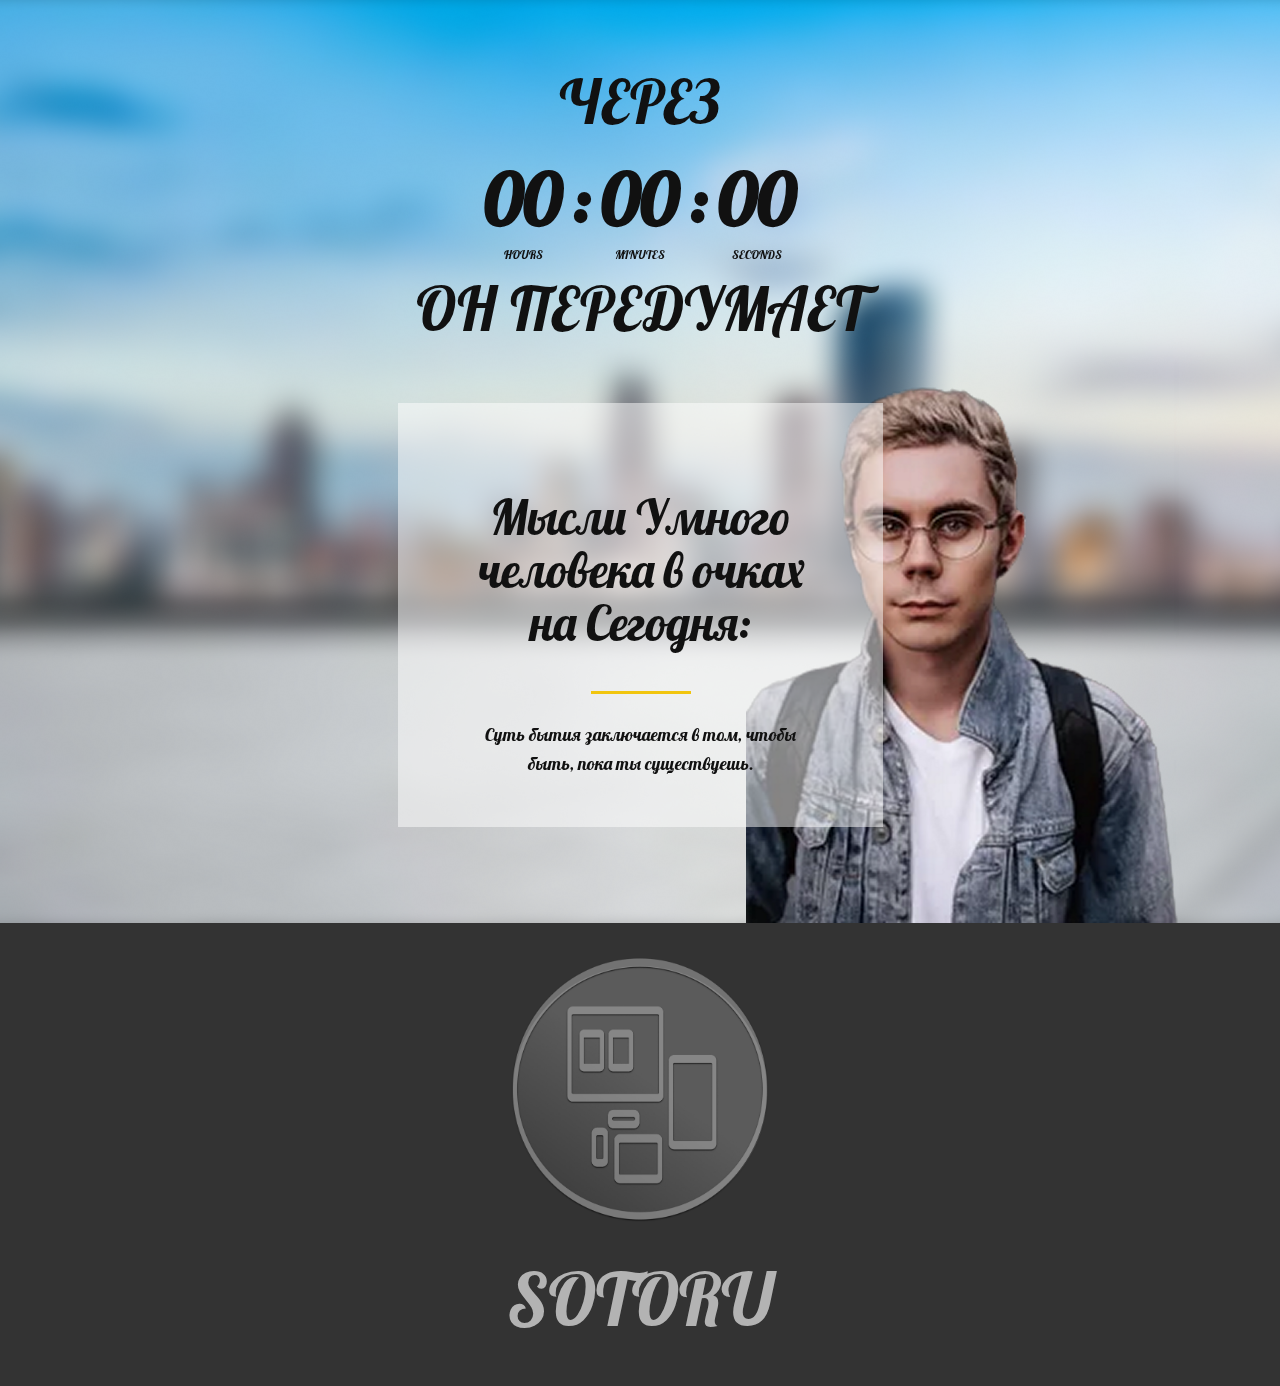
<file: index.html>
<!DOCTYPE html>
<html style="font-size: 16px;" lang="ru"><head>
    <meta name="viewport" content="width=device-width, initial-scale=1.0">
    <meta charset="utf-8">
    <meta name="keywords" content="​Мысли Умного человека в очкахна Сегодня:">
    <meta name="description" content="">
    <title>Главная</title>
    <link rel="stylesheet" href="nicepage.css" media="screen">
<link rel="stylesheet" href="index.css" media="screen">
    <script class="u-script" type="text/javascript" src="jquery.js" defer=""></script>
    <script class="u-script" type="text/javascript" src="nicepage.js" defer=""></script>
    <meta name="generator" content="Nicepage 7.11.4, nicepage.com">
    
    
    
    <link id="u-theme-google-font" rel="stylesheet" href="https://fonts.googleapis.com/css?family=Roboto:100,100i,200,200i,300,300i,400,400i,500,500i,600,600i,700,700i,800,800i,900,900i|Open+Sans:300,300i,400,400i,500,500i,600,600i,700,700i,800,800i">
    <link id="u-page-google-font" rel="stylesheet" href="https://fonts.googleapis.com/css?family=Lobster:400">
    <link id="u-header-footer-google-font" rel="stylesheet" href="https://fonts.googleapis.com/css?family=Lobster:400">
    <script type="application/ld+json">{
		"@context": "http://schema.org",
		"@type": "Organization",
		"name": ""
}</script>
    <meta name="theme-color" content="#478ac9">
    <meta property="og:title" content="Главная">
    <meta property="og:type" content="website">
  <meta data-intl-tel-input-cdn-path="intlTelInput/"></head>
  <body data-home-page="Главная.html" data-home-page-title="Главная" data-path-to-root="./" data-include-products="false" class="u-body u-clearfix u-xl-mode" data-lang="ru">
    <section class="u-clearfix u-image u-section-1" id="block-1">
      <div class="u-clearfix u-sheet u-valign-bottom-lg u-valign-bottom-md u-valign-bottom-sm u-sheet-1">
        <img class="u-hover-feature u-image u-image-default u-image-1" src="images/i1.png" alt="" data-image-width="1836" data-image-height="2368" data-animation-name="customAnimationIn" data-animation-duration="1000" data-animation-delay="0">
        <div class="u-container-style u-expanded-width-xs u-gradient u-group u-hover-feature u-group-1" data-animation-name="customAnimationIn" data-animation-duration="1000" data-animation-delay="500">
          <div class="u-container-layout u-container-layout-1">
            <h2 class="u-align-center u-custom-font u-font-lobster u-text u-text-1"> Мысли Умного человека в очках<br>на Сегодня:
            </h2>
            <div class="u-align-center u-border-3 u-border-palette-3-base u-line u-line-horizontal u-line-1"></div>
            <p class="u-align-center u-custom-font u-font-lobster u-text u-text-2">Суть бытия заключается в том, чтобы быть, пока ты существуешь. </p>
          </div>
        </div>
        <div class="u-container-style u-expanded-width-xs u-gradient u-group u-group-2">
          <div class="u-container-layout u-valign-middle-lg u-valign-middle-md u-valign-middle-sm u-valign-middle-xl u-container-layout-2">
            <div class="u-countdown u-countdown-1" data-timer-id="163a" data-type="to-date" data-target-date="Thu, 24 Jul 2025 14:00:58 GMT" data-for="everyone" data-direction="down" data-count-animation="slide">
              <div class="u-countdown-wrapper u-spacing-20">
                <div class="u-countdown-item u-countdown-years u-hidden u-spacing-10">
                  <div class="u-countdown-counter u-custom-font u-font-lobster u-countdown-counter-1"><div class="u-countdown-number">0</div><div class="u-countdown-number u-hidden">0</div></div>
                  <div class="u-countdown-label u-custom-font u-font-lobster u-countdown-label-1">Years</div>
                </div>
                <div class="u-countdown-separator u-custom-font u-font-lobster u-hidden u-countdown-separator-1">:</div>
                <div class="u-countdown-days u-countdown-item u-spacing-10">
                  <div class="u-countdown-counter u-custom-font u-font-lobster u-countdown-counter-2"><div class="u-countdown-number">1</div><div class="u-countdown-number u-hidden">6</div><div class="u-countdown-number u-hidden">0</div></div>
                  <div class="u-countdown-label u-custom-font u-font-lobster u-countdown-label-2">Days</div>
                </div>
                <div class="u-countdown-separator u-custom-font u-font-lobster u-countdown-separator-2">:</div>
                <div class="u-countdown-hours u-countdown-item u-spacing-10">
                  <div class="u-countdown-counter u-custom-font u-font-lobster u-countdown-counter-3"><div class="u-countdown-number">0</div><div class="u-countdown-number">3</div></div>
                  <div class="u-countdown-label u-custom-font u-font-lobster u-countdown-label-3">Hours</div>
                </div>
                <div class="u-countdown-separator u-custom-font u-font-lobster u-countdown-separator-3">:</div>
                <div class="u-countdown-item u-countdown-minutes u-spacing-10">
                  <div class="u-countdown-counter u-custom-font u-font-lobster u-countdown-counter-4"><div class="u-countdown-number">2</div><div class="u-countdown-number">0</div></div>
                  <div class="u-countdown-label u-custom-font u-font-lobster u-countdown-label-4">Minutes</div>
                </div>
                <div class="u-countdown-separator u-custom-font u-font-lobster u-countdown-separator-4">:</div>
                <div class="u-countdown-item u-countdown-seconds u-spacing-10">
                  <div class="u-countdown-counter u-custom-font u-font-lobster u-countdown-counter-5"><div class="u-countdown-number">3</div><div class="u-countdown-number">7</div></div>
                  <div class="u-countdown-label u-custom-font u-font-lobster u-countdown-label-5">Seconds</div>
                </div>
                <div class="u-countdown-separator u-custom-font u-font-lobster u-hidden u-countdown-separator-5">:</div>
                <div class="u-countdown-item u-countdown-numbers u-hidden u-spacing-10">
                  <div class="u-countdown-counter u-custom-font u-font-lobster u-countdown-counter-6"><div class="u-countdown-number">0</div><div class="u-countdown-number">0</div></div>
                  <div class="u-countdown-label u-custom-font u-font-lobster u-countdown-label-6">Items</div>
                </div>
              </div>
              <div class="u-countdown-message u-hidden">
                <p>Sorry, the time is up.</p>
              </div>
            </div>
            <p class="u-custom-font u-font-lobster u-text u-text-default u-text-3">ОН ПЕРЕДУМАЕТ</p>
            <p class="u-custom-font u-font-lobster u-text u-text-default u-text-4">ЧЕРЕЗ</p>
          </div>
        </div>
      </div>
      
      
    </section>
    
    
    
    <footer class="u-align-center u-clearfix u-footer u-grey-80 u-footer" id="footer"><div class="u-clearfix u-sheet u-valign-middle-lg u-valign-middle-md u-valign-middle-sm u-sheet-1">
        <img class="u-image u-image-contain u-image-default u-image-1" src="images/logo.png" alt="" data-image-width="1410" data-image-height="1495">
        <p class="u-custom-font u-font-lobster u-text u-text-default u-text-1">
          <a class="u-active-none u-border-none u-btn u-button-link u-button-style u-custom-font u-font-lobster u-hover-none u-none u-text-grey-30 u-btn-1" href="https://t.me/sotoru_profile">SOTORU</a>
        </p>
      </div></footer>

  
</body></html>
</file>
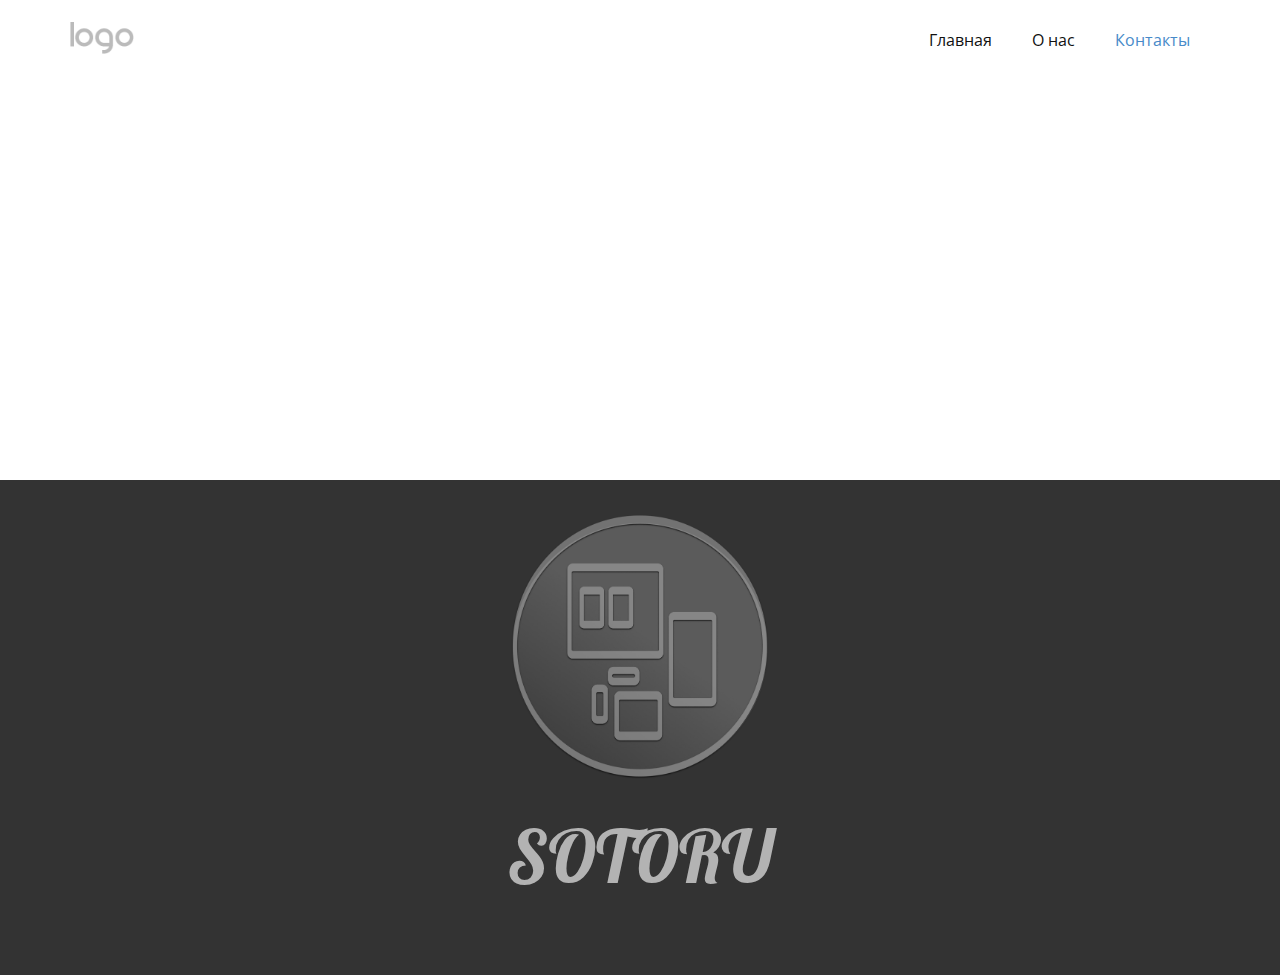
<file: Контакты.html>
<!DOCTYPE html>
<html style="font-size: 16px;" lang="ru"><head>
    <meta name="viewport" content="width=device-width, initial-scale=1.0">
    <meta charset="utf-8">
    <meta name="keywords" content="">
    <meta name="description" content="">
    <title>Контакты</title>
    <link rel="stylesheet" href="nicepage.css" media="screen">
<link rel="stylesheet" href="Контакты.css" media="screen">
    <script class="u-script" type="text/javascript" src="jquery.js" defer=""></script>
    <script class="u-script" type="text/javascript" src="nicepage.js" defer=""></script>
    <meta name="generator" content="Nicepage 7.11.4, nicepage.com">
    
    
    
    <link id="u-theme-google-font" rel="stylesheet" href="https://fonts.googleapis.com/css?family=Roboto:100,100i,200,200i,300,300i,400,400i,500,500i,600,600i,700,700i,800,800i,900,900i|Open+Sans:300,300i,400,400i,500,500i,600,600i,700,700i,800,800i">
    <link id="u-header-footer-google-font" rel="stylesheet" href="https://fonts.googleapis.com/css?family=Lobster:400">
    <script type="application/ld+json">{
		"@context": "http://schema.org",
		"@type": "Organization",
		"name": "",
		"logo": "images/default-logo.png"
}</script>
    <meta name="theme-color" content="#478ac9">
    <meta property="og:title" content="Контакты">
    <meta property="og:type" content="website">
  <meta data-intl-tel-input-cdn-path="intlTelInput/"></head>
  <body data-path-to-root="./" data-include-products="false" class="u-body u-xl-mode" data-lang="ru"><header class="u-clearfix u-header u-header" id="header"><div class="u-clearfix u-sheet u-valign-middle u-sheet-1">
        <a href="#" class="u-image u-logo u-image-1">
          <img src="images/default-logo.png" class="u-logo-image u-logo-image-1">
        </a>
        <nav class="u-menu u-menu-one-level u-offcanvas u-menu-1" role="navigation" aria-label="Menu navigation">
          <div class="menu-collapse" style="font-size: 1rem; letter-spacing: 0px;">
            <a class="u-button-style u-custom-left-right-menu-spacing u-custom-padding-bottom u-custom-top-bottom-menu-spacing u-hamburger-link u-nav-link u-text-active-palette-1-base u-text-hover-palette-2-base" href="#" tabindex="-1" aria-label="Open menu" aria-controls="2266">
              <svg class="u-svg-link" viewBox="0 0 24 24"><use xlink:href="#menu-hamburger"></use></svg>
              <svg class="u-svg-content" version="1.1" id="menu-hamburger" viewBox="0 0 16 16" x="0px" y="0px" xmlns:xlink="http://www.w3.org/1999/xlink" xmlns="http://www.w3.org/2000/svg"><g><rect y="1" width="16" height="2"></rect><rect y="7" width="16" height="2"></rect><rect y="13" width="16" height="2"></rect>
</g></svg>
            </a>
          </div>
          <div class="u-nav-container">
            <ul class="u-nav u-unstyled u-nav-1" role="menubar"><li class="u-nav-item" role="none"><a class="u-button-style u-nav-link u-text-active-palette-1-base u-text-hover-palette-2-base" href="./" style="padding: 10px 20px;" role="menuitem">Главная</a>
</li><li class="u-nav-item" role="none"><a class="u-button-style u-nav-link u-text-active-palette-1-base u-text-hover-palette-2-base" href="О-нас.html" style="padding: 10px 20px;" role="menuitem">О нас</a>
</li><li class="u-nav-item" role="none"><a class="u-button-style u-nav-link u-text-active-palette-1-base u-text-hover-palette-2-base" href="Контакты.html" style="padding: 10px 20px;" role="menuitem">Контакты</a>
</li></ul>
          </div>
          <div class="u-nav-container-collapse" id="2266" role="region" aria-label="Menu panel">
            <div class="u-black u-container-style u-inner-container-layout u-opacity u-opacity-95 u-sidenav">
              <div class="u-inner-container-layout u-sidenav-overflow">
                <div class="u-menu-close" tabindex="-1" aria-label="Close menu"></div>
                <ul class="u-align-center u-nav u-popupmenu-items u-unstyled u-nav-2"><li class="u-nav-item"><a class="u-button-style u-nav-link" href="./">Главная</a>
</li><li class="u-nav-item"><a class="u-button-style u-nav-link" href="О-нас.html">О нас</a>
</li><li class="u-nav-item"><a class="u-button-style u-nav-link" href="Контакты.html">Контакты</a>
</li></ul>
              </div>
            </div>
            <div class="u-black u-menu-overlay u-opacity u-opacity-70"></div>
          </div>
        </nav>
      </div></header>
    <section class="u-clearfix u-section-1" id="block-1">
      <div class="u-clearfix u-sheet u-sheet-1"></div>
    </section>
    
    
    
    <footer class="u-align-center u-clearfix u-footer u-grey-80 u-footer" id="footer"><div class="u-clearfix u-sheet u-valign-middle-lg u-valign-middle-md u-valign-middle-sm u-sheet-1">
        <img class="u-image u-image-contain u-image-default u-image-1" src="images/logo.png" alt="" data-image-width="1410" data-image-height="1495">
        <p class="u-custom-font u-font-lobster u-text u-text-default u-text-1">
          <a class="u-active-none u-border-none u-btn u-button-link u-button-style u-custom-font u-font-lobster u-hover-none u-none u-text-grey-30 u-btn-1" href="https://t.me/sotoru_profile">SOTORU</a>
        </p>
      </div></footer>
    <section class="u-backlink u-clearfix u-grey-80"></section>
  
</body></html>
</file>
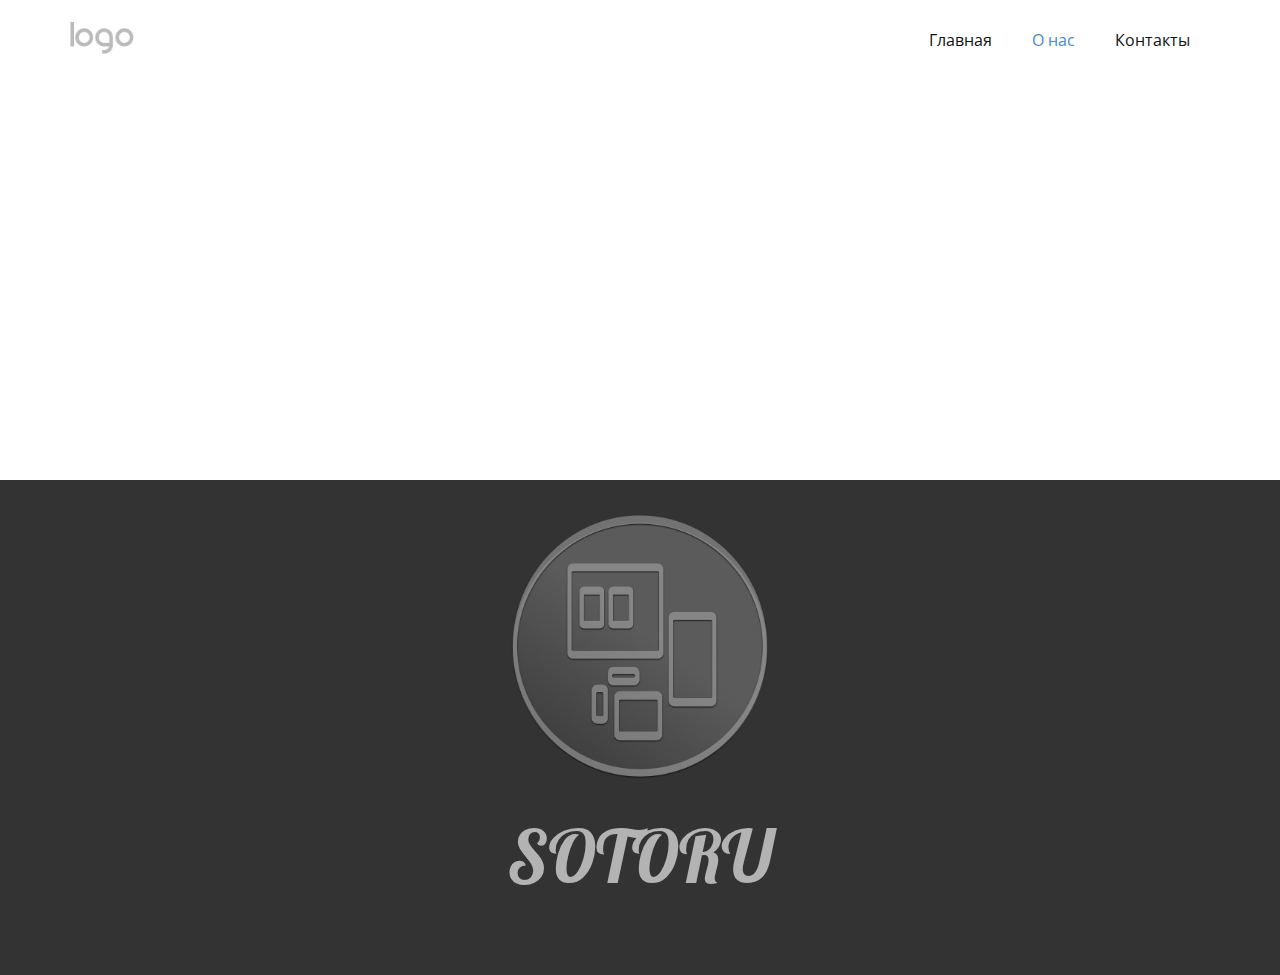
<file: О-нас.html>
<!DOCTYPE html>
<html style="font-size: 16px;" lang="ru"><head>
    <meta name="viewport" content="width=device-width, initial-scale=1.0">
    <meta charset="utf-8">
    <meta name="keywords" content="">
    <meta name="description" content="">
    <title>О нас</title>
    <link rel="stylesheet" href="nicepage.css" media="screen">
<link rel="stylesheet" href="О-нас.css" media="screen">
    <script class="u-script" type="text/javascript" src="jquery.js" defer=""></script>
    <script class="u-script" type="text/javascript" src="nicepage.js" defer=""></script>
    <meta name="generator" content="Nicepage 7.11.4, nicepage.com">
    
    
    
    <link id="u-theme-google-font" rel="stylesheet" href="https://fonts.googleapis.com/css?family=Roboto:100,100i,200,200i,300,300i,400,400i,500,500i,600,600i,700,700i,800,800i,900,900i|Open+Sans:300,300i,400,400i,500,500i,600,600i,700,700i,800,800i">
    <link id="u-header-footer-google-font" rel="stylesheet" href="https://fonts.googleapis.com/css?family=Lobster:400">
    <script type="application/ld+json">{
		"@context": "http://schema.org",
		"@type": "Organization",
		"name": "",
		"logo": "images/default-logo.png"
}</script>
    <meta name="theme-color" content="#478ac9">
    <meta property="og:title" content="О нас">
    <meta property="og:type" content="website">
  <meta data-intl-tel-input-cdn-path="intlTelInput/"></head>
  <body data-path-to-root="./" data-include-products="false" class="u-body u-xl-mode" data-lang="ru"><header class="u-clearfix u-header u-header" id="header"><div class="u-clearfix u-sheet u-valign-middle u-sheet-1">
        <a href="#" class="u-image u-logo u-image-1">
          <img src="images/default-logo.png" class="u-logo-image u-logo-image-1">
        </a>
        <nav class="u-menu u-menu-one-level u-offcanvas u-menu-1" role="navigation" aria-label="Menu navigation">
          <div class="menu-collapse" style="font-size: 1rem; letter-spacing: 0px;">
            <a class="u-button-style u-custom-left-right-menu-spacing u-custom-padding-bottom u-custom-top-bottom-menu-spacing u-hamburger-link u-nav-link u-text-active-palette-1-base u-text-hover-palette-2-base" href="#" tabindex="-1" aria-label="Open menu" aria-controls="2266">
              <svg class="u-svg-link" viewBox="0 0 24 24"><use xlink:href="#menu-hamburger"></use></svg>
              <svg class="u-svg-content" version="1.1" id="menu-hamburger" viewBox="0 0 16 16" x="0px" y="0px" xmlns:xlink="http://www.w3.org/1999/xlink" xmlns="http://www.w3.org/2000/svg"><g><rect y="1" width="16" height="2"></rect><rect y="7" width="16" height="2"></rect><rect y="13" width="16" height="2"></rect>
</g></svg>
            </a>
          </div>
          <div class="u-nav-container">
            <ul class="u-nav u-unstyled u-nav-1" role="menubar"><li class="u-nav-item" role="none"><a class="u-button-style u-nav-link u-text-active-palette-1-base u-text-hover-palette-2-base" href="./" style="padding: 10px 20px;" role="menuitem">Главная</a>
</li><li class="u-nav-item" role="none"><a class="u-button-style u-nav-link u-text-active-palette-1-base u-text-hover-palette-2-base" href="О-нас.html" style="padding: 10px 20px;" role="menuitem">О нас</a>
</li><li class="u-nav-item" role="none"><a class="u-button-style u-nav-link u-text-active-palette-1-base u-text-hover-palette-2-base" href="Контакты.html" style="padding: 10px 20px;" role="menuitem">Контакты</a>
</li></ul>
          </div>
          <div class="u-nav-container-collapse" id="2266" role="region" aria-label="Menu panel">
            <div class="u-black u-container-style u-inner-container-layout u-opacity u-opacity-95 u-sidenav">
              <div class="u-inner-container-layout u-sidenav-overflow">
                <div class="u-menu-close" tabindex="-1" aria-label="Close menu"></div>
                <ul class="u-align-center u-nav u-popupmenu-items u-unstyled u-nav-2"><li class="u-nav-item"><a class="u-button-style u-nav-link" href="./">Главная</a>
</li><li class="u-nav-item"><a class="u-button-style u-nav-link" href="О-нас.html">О нас</a>
</li><li class="u-nav-item"><a class="u-button-style u-nav-link" href="Контакты.html">Контакты</a>
</li></ul>
              </div>
            </div>
            <div class="u-black u-menu-overlay u-opacity u-opacity-70"></div>
          </div>
        </nav>
      </div></header>
    <section class="u-clearfix u-section-1" id="block-1">
      <div class="u-clearfix u-sheet u-sheet-1"></div>
    </section>
    
    
    
    <footer class="u-align-center u-clearfix u-footer u-grey-80 u-footer" id="footer"><div class="u-clearfix u-sheet u-valign-middle-lg u-valign-middle-md u-valign-middle-sm u-sheet-1">
        <img class="u-image u-image-contain u-image-default u-image-1" src="images/logo.png" alt="" data-image-width="1410" data-image-height="1495">
        <p class="u-custom-font u-font-lobster u-text u-text-default u-text-1">
          <a class="u-active-none u-border-none u-btn u-button-link u-button-style u-custom-font u-font-lobster u-hover-none u-none u-text-grey-30 u-btn-1" href="https://t.me/sotoru_profile">SOTORU</a>
        </p>
      </div></footer>
    <section class="u-backlink u-clearfix u-grey-80"></section>
  
</body></html>
</file>
